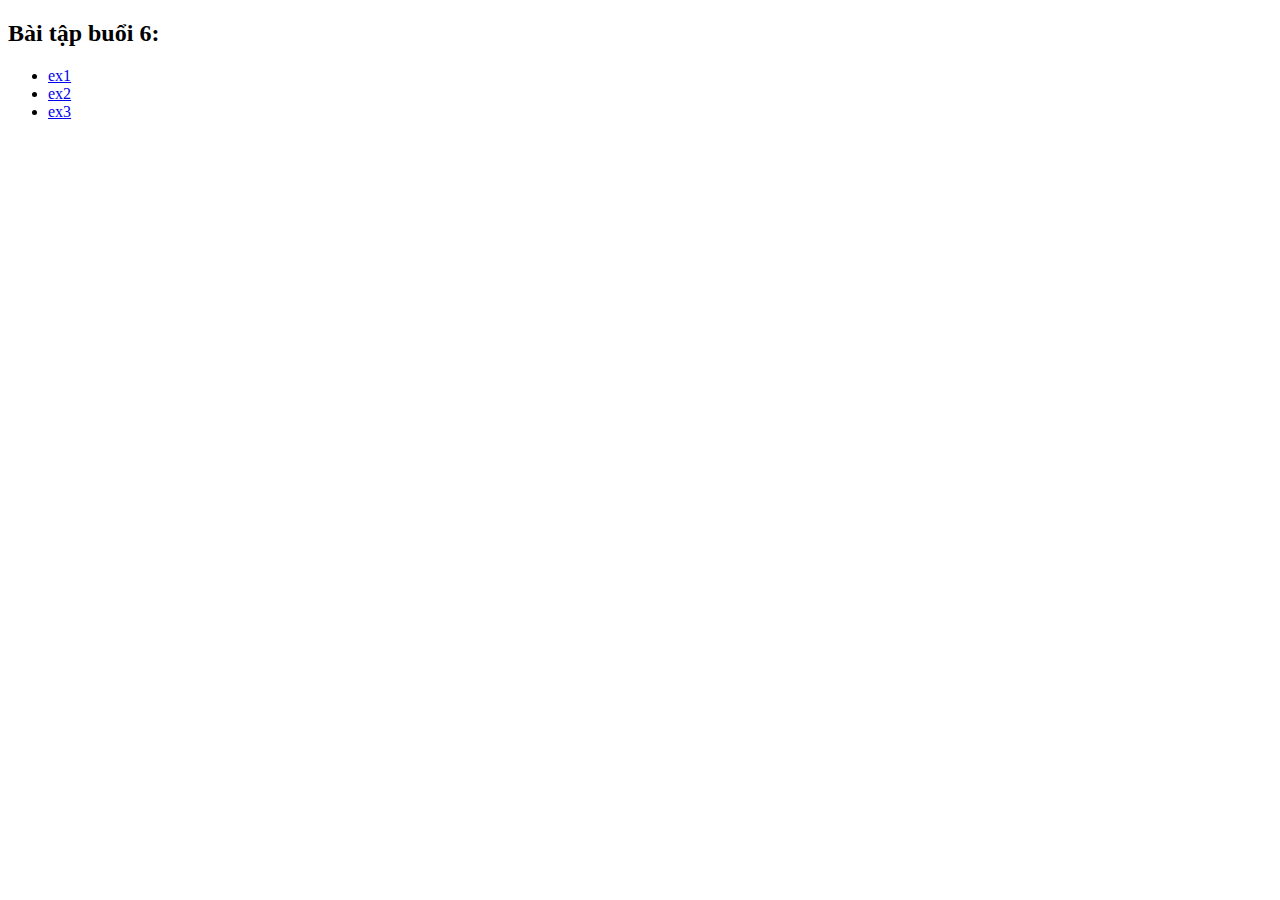
<file: index.html>
<!DOCTYPE html>
<html lang="en">
  <head>
    <meta charset="UTF-8" />
    <meta name="viewport" content="width=device-width, initial-scale=1.0" />
    <title>Document</title>
  </head>
  <body>
    <h2>Bài tập buổi 6:</h2>
    <ul>
      <li><a href="./ex1/ex1.html">ex1</a></li>
      <li><a href="./ex2/ex2.html">ex2</a></li>
      <li><a href="./ex3/ex3.html">ex3</a></li>
    </ul>
  </body>
</html>
</file>
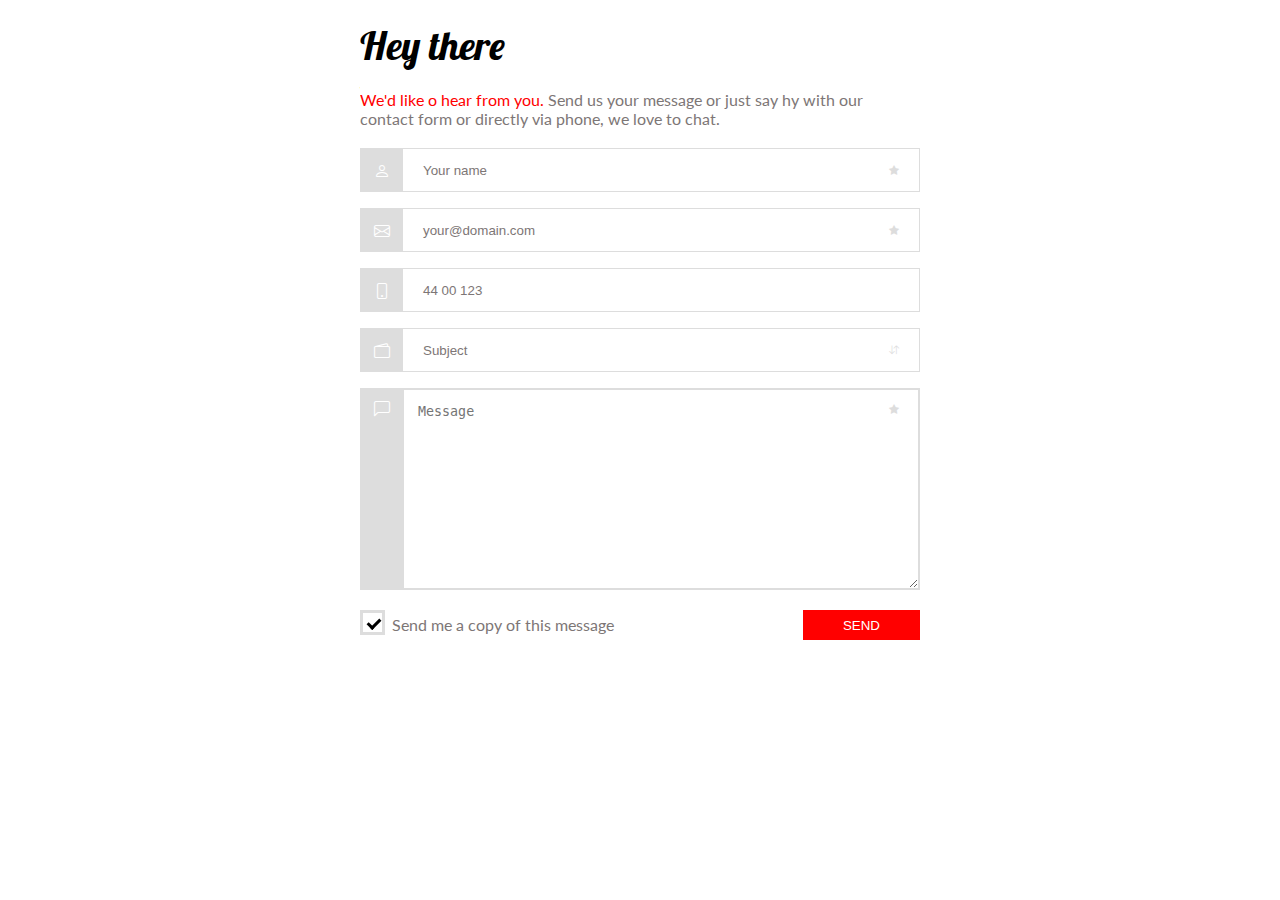
<file: ex1/ex1.html>
<!DOCTYPE html>
<html lang="en">
  <head>
    <meta charset="UTF-8" />
    <meta name="viewport" content="width=device-width, initial-scale=1.0" />
    <title>Document</title>
    <link rel="stylesheet" href="style.css" />
    <link
      rel="stylesheet"
      href="https://cdn.jsdelivr.net/npm/bootstrap-icons@1.11.3/font/bootstrap-icons.min.css"
    />
    <link
      href="https://fonts.googleapis.com/css2?family=Lobster&display=swap"
      rel="stylesheet"
    />
    <link
      href="https://fonts.googleapis.com/css2?family=Lato:ital,wght@0,100;0,300;0,400;0,700;0,900;1,100;1,300;1,400;1,700;1,900&family=Lobster&display=swap"
      rel="stylesheet"
    />
  </head>
  <body>
    <!-- Form contact -->
    <div class="container--form-contact">
      <form action="#!">
        <h2>Hey there</h2>
        <p>
          <span>We'd like o hear from you.</span> Send us your message or just
          say hy with our contact form or directly via phone, we love to chat.
        </p>
        <div class="wrapper--form-contact">
          <div class="wrapper--contact">
            <input
              type="text"
              id="name"
              name="name"
              placeholder="Your name"
              title="Enter your name"
            />
            <div class="icon">
              <label for="name">
                <i class="bi bi-person"></i>
              </label>
            </div>
            <div class="title">Enter your name</div>
            <span>
              <i class="bi bi-star-fill active"></i>
              <i class="bi bi-x cancel"></i>
            </span>
          </div>
          <div class="wrapper--contact">
            <input
              type="email"
              id="email"
              name="email"
              placeholder="your@domain.com"
              title="Enter your email"
            />
            <div class="icon">
              <label for="email">
                <i class="bi bi-envelope"></i>
              </label>
            </div>
            <div class="title">Enter your email</div>
            <span>
              <i class="bi bi-star-fill active"></i>
              <i class="bi bi-x cancel"></i>
            </span>
          </div>
          <div class="wrapper--contact">
            <input
              type="number"
              id="phone"
              name="phone"
              placeholder="44 00 123"
              title="Enter your phone number"
            />
            <div class="icon">
              <label for="phone">
                <i class="bi bi-phone"></i>
              </label>
            </div>
            <div class="title">Enter your phone number</div>
            <span></span>
          </div>
          <div class="wrapper--contact">
            <select name="subject" id="subject" title="Choose subject">
              <option value="1">Subject</option>
              <option value="2">Subject 2</option>
              <option value="3">Subject 3</option>
            </select>
            <div class="icon">
              <label for="subject">
                <i class="bi bi-wallet2"></i>
              </label>
            </div>
            <div class="title">Choose Subject</div>
            <span>
              <i class="bi bi-arrow-down-up active"></i>
              <i class="bi bi-x cancel"></i>
            </span>
          </div>
          <div class="wrapper--contact">
            <textarea
              name="message"
              id="message"
              placeholder="Message"
              title="Enter your message"
            ></textarea>
            <div class="icon textarea">
              <label for="message">
                <i class="bi bi-chat-left"></i>
              </label>
            </div>
            <div class="title">Enter your message</div>
            <span class="icon--message">
              <i class="bi bi-star-fill active"></i>
              <i class="bi bi-x cancel"></i>
            </span>
          </div>
        </div>
        <div class="btn--send-contact">
          <label class="check--box">
            Send me a copy of this message
            <input type="checkbox" checked />
            <span class="checkmark"></span>
          </label>
          <button class="btn-primary">SEND</button>
        </div>
      </form>
    </div>
  </body>
</html>
</file>
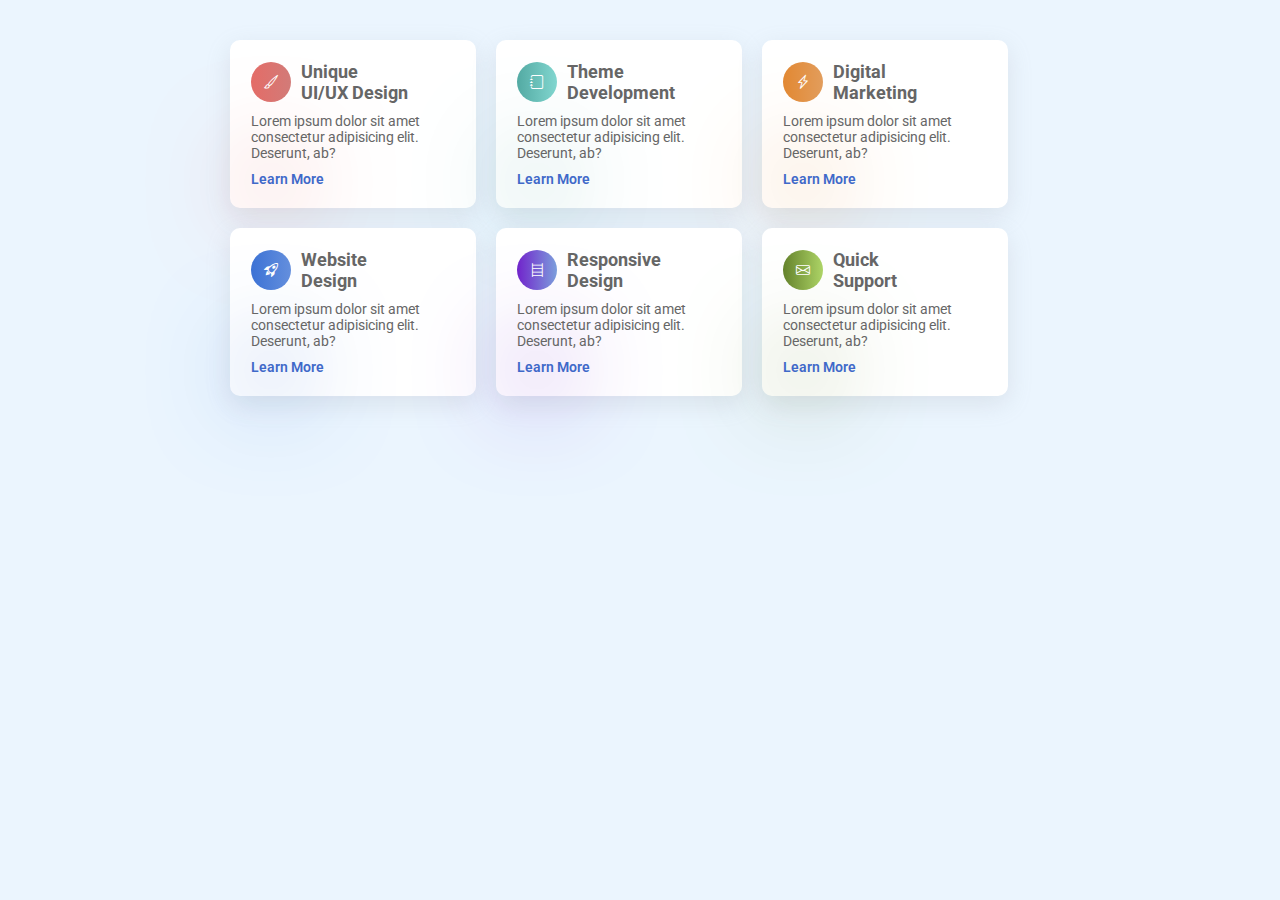
<file: ex2/ex2.html>
<!DOCTYPE html>
<html lang="en">
  <head>
    <meta charset="UTF-8" />
    <meta name="viewport" content="width=device-width, initial-scale=1.0" />
    <title>Document</title>
    <link rel="stylesheet" href="style.css" />
    <link
      href="https://fonts.googleapis.com/css2?family=Lato:ital,wght@0,100;0,300;0,400;0,700;0,900;1,100;1,300;1,400;1,700;1,900&family=Lobster&family=Roboto:ital,wght@0,100;0,300;0,400;0,500;0,700;0,900;1,100;1,300;1,400;1,500;1,700;1,900&display=swap"
      rel="stylesheet"
    />
    <link
      rel="stylesheet"
      href="https://cdn.jsdelivr.net/npm/bootstrap-icons@1.11.3/font/bootstrap-icons.min.css"
    />
  </head>
  <body>
    <!-- Service layout -->
    <div class="container--service-layout">
      <section class="wrapper--service unique">
        <div class="service--logo">
          <div class="logo">
            <i class="bi bi-brush"></i>
          </div>
          <h2>
            Unique <br />
            UI/UX Design
          </h2>
        </div>
        <p>
          Lorem ipsum dolor sit amet consectetur adipisicing elit. Deserunt, ab?
        </p>
        <a href="#!">Learn More</a>
      </section>
      <section class="wrapper--service development">
        <div class="service--logo">
          <div class="logo">
            <i class="bi bi-journal"></i>
          </div>
          <h2>
            Theme <br />
            Development
          </h2>
        </div>
        <p>
          Lorem ipsum dolor sit amet consectetur adipisicing elit. Deserunt, ab?
        </p>
        <a href="#!">Learn More</a>
      </section>
      <section class="wrapper--service digital">
        <div class="service--logo">
          <div class="logo">
            <i class="bi bi-lightning-charge"></i>
          </div>
          <h2>
            Digital <br />
            Marketing
          </h2>
        </div>
        <p>
          Lorem ipsum dolor sit amet consectetur adipisicing elit. Deserunt, ab?
        </p>
        <a href="#!">Learn More</a>
      </section>
      <section class="wrapper--service design">
        <div class="service--logo">
          <div class="logo">
            <i class="bi bi-rocket-takeoff"></i>
          </div>
          <h2>
            Website <br />
            Design
          </h2>
        </div>
        <p>
          Lorem ipsum dolor sit amet consectetur adipisicing elit. Deserunt, ab?
        </p>
        <a href="#!">Learn More</a>
      </section>
      <section class="wrapper--service responsive">
        <div class="service--logo">
          <div class="logo">
            <i class="bi bi-bookshelf"></i>
          </div>
          <h2>
            Responsive <br />
            Design
          </h2>
        </div>
        <p>
          Lorem ipsum dolor sit amet consectetur adipisicing elit. Deserunt, ab?
        </p>
        <a href="#!">Learn More</a>
      </section>
      <section class="wrapper--service support">
        <div class="service--logo">
          <div class="logo">
            <i class="bi bi-envelope"></i>
          </div>
          <h2>
            Quick <br />
            Support
          </h2>
        </div>
        <p>
          Lorem ipsum dolor sit amet consectetur adipisicing elit. Deserunt, ab?
        </p>
        <a href="#!">Learn More</a>
      </section>
    </div>
  </body>
</html>
</file>
<file: ex1/style.css>
* {
  box-sizing: border-box;
  margin: 0;
  padding: 0;
}

html {
  font-size: 62.5%;
}

body {
  font-family: "Lato", sans-serif;
  font-size: 1.6rem;
  color: #7d7676;
}

.container--form-contact {
  width: 760px;
  margin: 0 auto;
  padding: 2rem 10rem;
}

h2 {
  font-family: "Lobster", sans-serif;
  font-size: 4rem;
  margin-bottom: 2rem;
  color: #000;
  font-weight: 200;
}

.container--form-contact span {
  color: red;
}

.wrapper--form-contact {
  margin-top: 2rem;
  margin-bottom: 2rem;
}

.wrapper--contact {
  display: flex;
  position: relative;
  flex-direction: row-reverse;
  border: 1px solid #ddd;
}

.wrapper--contact:hover {
  border: 1px solid #000;
}

.icon label {
  width: 4.2rem;
  height: 4.2rem;
  display: flex;
  justify-content: center;
  align-items: center;
  background-color: #ddd;
  color: #fff;
}

.wrapper--contact input::placeholder {
  padding-left: 1rem;
  color: #7d7676;
}

.wrapper--contact + .wrapper--contact {
  margin-top: 1.6rem;
}

.wrapper--contact input,
.wrapper--contact select {
  height: 4.2rem;
  width: 100%;
  border: none;
}

.wrapper--contact input {
  padding-left: 1rem;
}

.title {
  position: absolute;
  padding: 1rem 2rem;
  background-color: rgb(0, 0, 0, 0.9);
  color: #fff;
  left: 1.6em;
  top: -6rem;
  display: none;
}

.title::after {
  content: "";
  position: absolute;
  bottom: -0.9rem;
  border: 2rem solid;
  border-color: rgb(0, 0, 0, 0.9) transparent transparent transparent;
  border-bottom: 0;
  left: 20%;
}

.cancel {
  display: none;
}

.wrapper--contact input,
.wrapper--contact select,
.wrapper--contact textarea {
  border-radius: 0;
  outline: none;
}

.wrapper--contact input:focus ~ .icon label,
.wrapper--contact input:active ~ .icon label,
.wrapper--contact select:focus ~ .icon label,
.wrapper--contact select:active ~ .icon label,
.wrapper--contact textarea:focus ~ .icon label,
.wrapper--contact textarea:active ~ .icon label {
  background-color: #000;
  border: 1px solid #000;
}

.wrapper--contact input:focus ~ .title,
.wrapper--contact input:active ~ .title,
.wrapper--contact select:focus ~ .title,
.wrapper--contact select:active ~ .title,
.wrapper--contact textarea:focus ~ .title,
.wrapper--contact textarea:active ~ .title {
  display: block;
}

.wrapper--contact input:hover ~ .icon label,
.wrapper--contact select:hover ~ .icon label,
.wrapper--contact textarea:hover ~ .icon label {
  background-color: #000;
  border: 1px solid #000;
}

.wrapper--contact input:hover ~ span .active,
.wrapper--contact select:hover ~ span .active,
.wrapper--contact textarea:hover ~ span .active {
  color: #979292;
}

.wrapper--contact input:focus ~ span .active,
.wrapper--contact input:active ~ span .active,
.wrapper--contact select:focus ~ span .active,
.wrapper--contact select:active ~ span .active,
.wrapper--contact textarea:focus ~ span .active,
.wrapper--contact textarea:active ~ span .active {
  display: none;
}

.wrapper--contact input:focus ~ span .cancel,
.wrapper--contact input:active ~ span .cancel,
.wrapper--contact select:focus ~ span .cancel,
.wrapper--contact select:active ~ span .cancel,
.wrapper--contact textarea:focus ~ span .cancel,
.wrapper--contact textarea:active ~ span .cancel {
  display: block;
}

.wrapper--contact input:focus,
.wrapper--contact input:active {
  border: none;
}

.wrapper--contact span i {
  position: absolute;
  color: #ddd;
  font-size: 1rem;
  right: 2rem;
  top: 50%;
  transform: translateY(-50%);
}

.wrapper--contact select {
  background: transparent;
  -webkit-appearance: none;
  color: #7d7676;
  padding-left: 2rem;
}

.wrapper--contact textarea {
  width: 100%;
  height: 200px;
  padding: 1.4rem;
  border: 1px solid #ddd;
}

.textarea label {
  height: 200px;
  align-items: start;
  padding-top: 10px;
}

.icon--message i {
  top: 2rem !important;
}

.btn--send-contact {
  display: flex;
  justify-content: space-between;
}

.check--box {
  display: block;
  position: relative;
  padding-left: 3.2rem;
  padding-top: 0.5rem;
  margin-bottom: 2rem;
  cursor: pointer;
  width: fit-content;
}

.check--box input {
  opacity: 0;
  height: 0;
  width: 0;
}

.check--box span {
  position: absolute;
  width: 2.5rem;
  height: 2.5rem;
  top: 0;
  left: 0;
  background-color: transparent;
  border: 3px solid #ddd;
}

.checkmark:after {
  content: "";
  position: absolute;
  display: none;
}

.check--box input:checked ~ .checkmark:after {
  display: block;
}

.check--box .checkmark:after {
  left: 7px;
  top: 3px;
  width: 5px;
  height: 10px;
  border: solid #000;
  border-width: 0 3px 3px 0;
  -webkit-transform: rotate(45deg);
  -ms-transform: rotate(45deg);
  transform: rotate(45deg);
}

.btn-primary {
  height: 3rem;
  padding: 0 4rem;
  border: none;
  background-color: red;
  color: #fff;
  cursor: pointer;
}
</file>
<file: ex2/style.css>
* {
  box-sizing: border-box;
  padding: 0;
  margin: 0;
}

html {
  font-size: 62.5%;
}

body {
  font-family: "Roboto", sans-serif;
  font-size: 1.4rem;
  background-color: #ebf5fe;
  color: #666666;
}

a {
  text-decoration: none;
}

.container--service-layout {
  width: 900px;
  margin: 0 auto;
  padding: 4rem;
  display: flex;
  flex-wrap: wrap;
  gap: 2rem;
}
.wrapper--service {
  flex: 0 0 30%;
  padding: 2rem;
  border-radius: 1rem;
  box-shadow: rgba(149, 157, 165, 0.2) 0px 8px 24px;
  border: 1px solid transparent;
  background-color: #fff;
}

.service--logo {
  display: flex;
  align-items: center;
  gap: 1rem;
  margin-bottom: 1rem;
}

.service--logo .logo {
  border-radius: 50%;
}

.service--logo .logo i {
  width: 4rem;
  height: 4rem;
  display: inline-flex;
  justify-content: center;
  align-items: center;
  border: none;
  border-radius: 50%;
  color: #fff !important;
}

.unique .service--logo .logo i {
  background: linear-gradient(to right, #e46c67, #d27b78);
  box-shadow: #e46c67 0px 100px 100px 0px;
}

.development .service--logo .logo i {
  background: linear-gradient(to right, #53aaa3, #81d6cf);
  box-shadow: #53aaa3 0px 100px 100px 0px;
}

.digital .service--logo .logo i {
  background: linear-gradient(to right, #e28832, #e29d5c);
  box-shadow: #e28832 0px 100px 100px 0px;
}

.design .service--logo .logo i {
  background: linear-gradient(to right, #3c72d5, #648fdd);
  box-shadow: #3c72d5 0px 100px 100px 0px;
}

.responsive .service--logo .logo i {
  background: linear-gradient(to right, #7123cb, rgb(124, 158, 220));
  box-shadow: #7123cb 0px 100px 100px 0px;
}

.support .service--logo .logo i {
  background: linear-gradient(to right, #64822b, #add466);
  box-shadow: #64822b 0px 100px 100px 0px;
}

.wrapper--service.unique:hover {
  border: 1px solid #e46c67;
}

.wrapper--service.development:hover {
  border: 1px solid #53aaa3;
}
.wrapper--service.digital:hover {
  border: 1px solid #e28832;
}
.wrapper--service.design:hover {
  border: 1px solid #3c72d5;
}
.wrapper--service.responsive:hover {
  border: 1px solid #7123cb;
}
.wrapper--service.support:hover {
  border: 1px solid #64822b;
}

.service--logo h2 {
  font-size: 1.8rem;
}

.wrapper--service p {
  margin-bottom: 1rem;
}

.wrapper--service a {
  color: #3f69c9;
  font-weight: 600;
}
</file>
